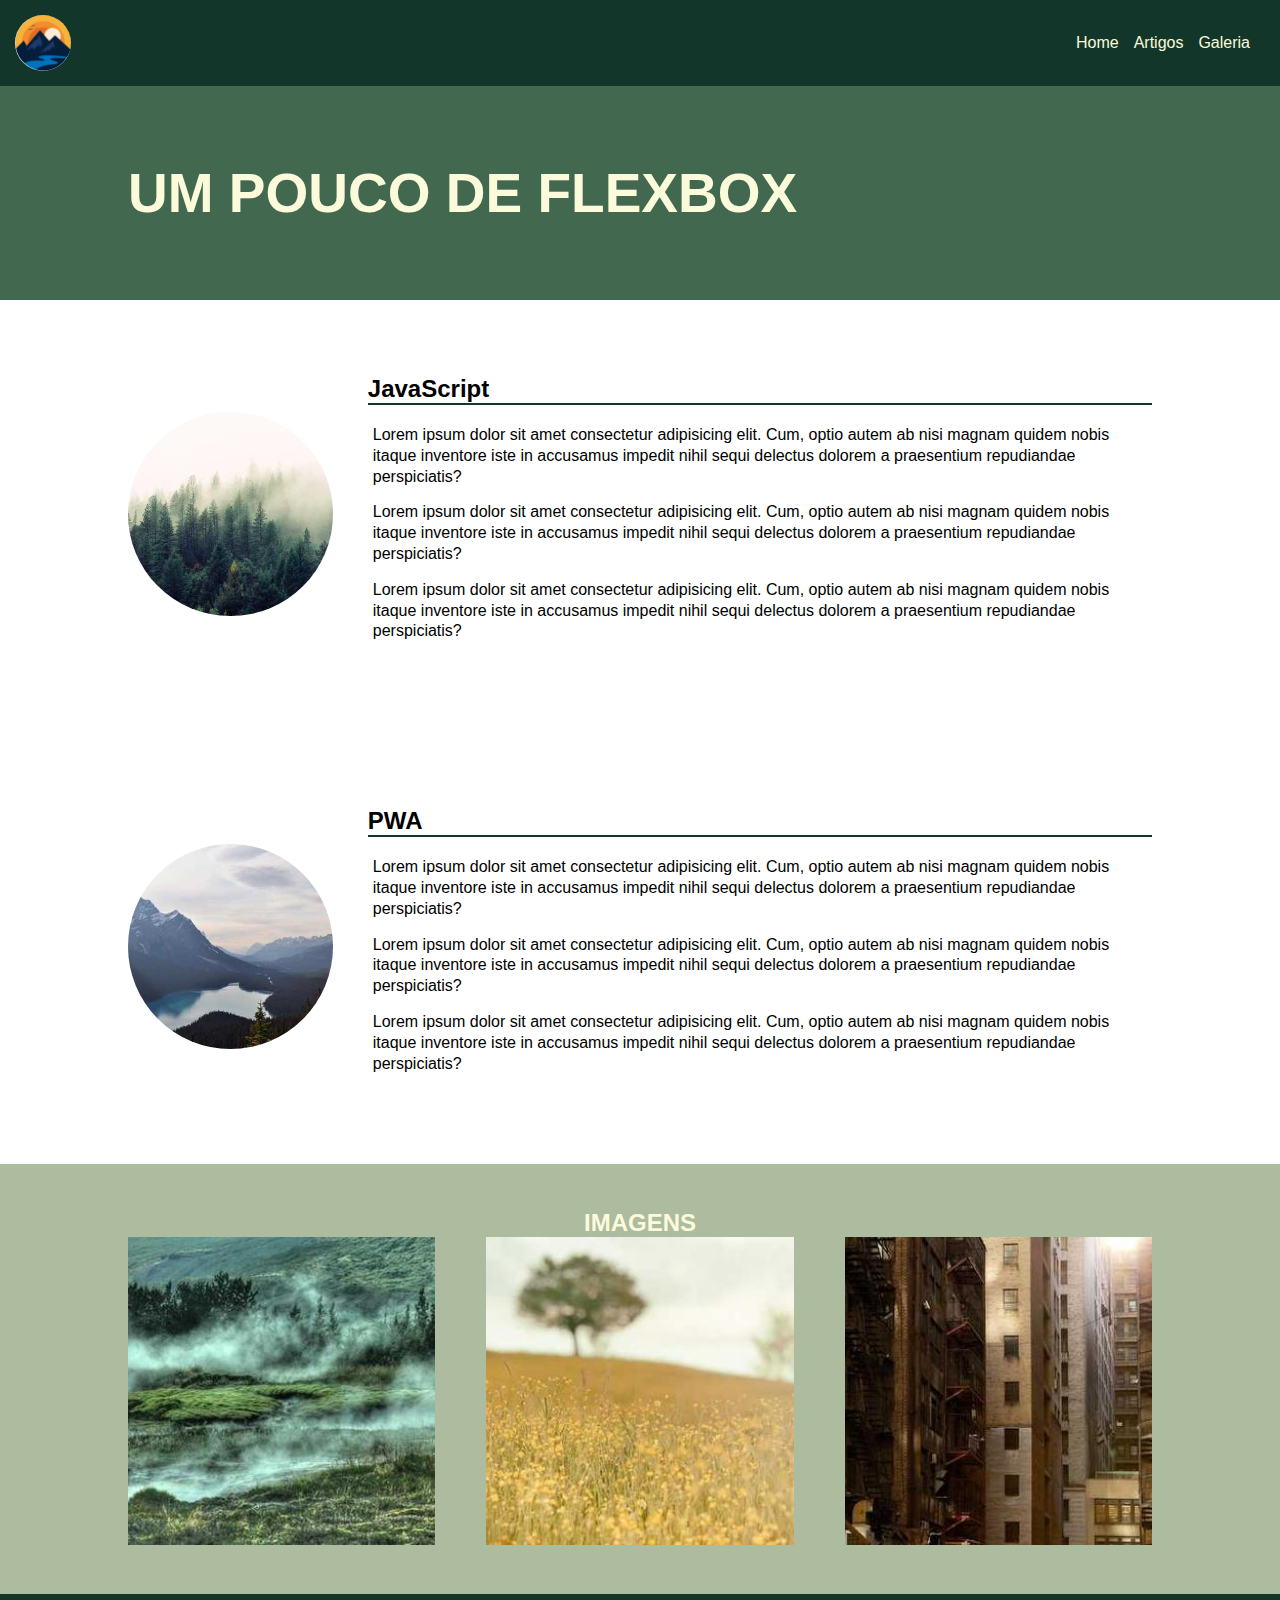
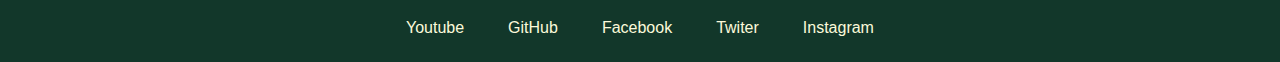
<file: index.html>
<!DOCTYPE html>
<html lang="pt-br">

<head>
    <meta charset="UTF-8">
    <meta http-equiv="X-UA-Compatible" content="IE=edge">
    <meta name="viewport" content="width=device-width, initial-scale=1.0">
    <title>AULA 04</title>
    <link rel="stylesheet" href="css/style.css">
</head>

<body>
    <nav class="nav">
        <img src="imgs/logo.png" alt="logo" id="logo">
        <ul id="lista">
            <li class="lista-item">
                <a href="#" class="lista-item-link">Home</a>
            </li>
            <li class="lista-item">
                <a href="pg/artigos.html" class="lista-item-link">Artigos</a>
            </li>
            <li class="lista-item">
                <a href="pg/galeria.html" class="lista-item-link">Galeria</a>
            </li>
        </ul>
    </nav>

    <header id="header">
        <div id="container">
            <h1 id="title-1">UM POUCO DE FLEXBOX</h1>
        </div>
    </header>

    <main id="">
        <section class="flex-1 mt-2" id="container">
            <figure class="w-20">
                <img class="img-100" src="imgs/img5.jpg" alt="figura">
            </figure>
            <div class="w-80">
                <h2 class="title-2">JavaScript</h2>
                <p class="p">
                    Lorem ipsum dolor sit amet consectetur adipisicing elit. Cum, optio autem ab nisi magnam quidem
                    nobis itaque inventore iste in accusamus impedit nihil sequi delectus dolorem a praesentium
                    repudiandae perspiciatis?
                </p>
                <p class="p">
                    Lorem ipsum dolor sit amet consectetur adipisicing elit. Cum, optio autem ab nisi magnam quidem
                    nobis itaque inventore iste in accusamus impedit nihil sequi delectus dolorem a praesentium
                    repudiandae perspiciatis?
                </p>
                <p class="p">
                    Lorem ipsum dolor sit amet consectetur adipisicing elit. Cum, optio autem ab nisi magnam quidem
                    nobis itaque inventore iste in accusamus impedit nihil sequi delectus dolorem a praesentium
                    repudiandae perspiciatis?
                </p>
            </div>
        </section>

        <section class="flex-1 mt-2" id="container">
            <figure class="w-20">
                <img class="img-100" src="imgs/img3.jpg" alt="figura">
            </figure>
            <div class="w-80">
                <h2 class="title-2">PWA</h2>
                <p class="p">
                    Lorem ipsum dolor sit amet consectetur adipisicing elit. Cum, optio autem ab nisi magnam quidem
                    nobis itaque inventore iste in accusamus impedit nihil sequi delectus dolorem a praesentium
                    repudiandae perspiciatis?
                </p>
                <p class="p">
                    Lorem ipsum dolor sit amet consectetur adipisicing elit. Cum, optio autem ab nisi magnam quidem
                    nobis itaque inventore iste in accusamus impedit nihil sequi delectus dolorem a praesentium
                    repudiandae perspiciatis?
                </p>
                <p class="p">
                    Lorem ipsum dolor sit amet consectetur adipisicing elit. Cum, optio autem ab nisi magnam quidem
                    nobis itaque inventore iste in accusamus impedit nihil sequi delectus dolorem a praesentium
                    repudiandae perspiciatis?
                </p>
            </div>
        </section>

        <section class="secao-1">
            <div class="secao-container">
                <h2>IMAGENS</h2>
                <div class="flex-1">
                    <figure class="w-30">
                        <img src="imgs/img2.jpg" class="img-100-square" alt="figura">
                    </figure>
                    <figure class="w-30">
                        <img src="imgs/img4.jpg" class="img-100-square" alt="figura">
                    </figure>
                    <figure class="w-30">
                        <img src="imgs/img6.jpg" class="img-100-square" alt="figura">
                    </figure>

                </div>
            </div>
        </section>

        <footer class="footer">
            <ul class="lista-footer">
                <li><a href="" class="links-footer">Youtube</a></li>
                <li><a href="" class="links-footer">GitHub</a></li>
                <li><a href="" class="links-footer">Facebook</a></li>
                <li><a href="" class="links-footer">Twiter</a></li>
                <li><a href="" class="links-footer">Instagram</a></li>
            </ul>
        </footer>
    </main>


</body>

</html>
</file>
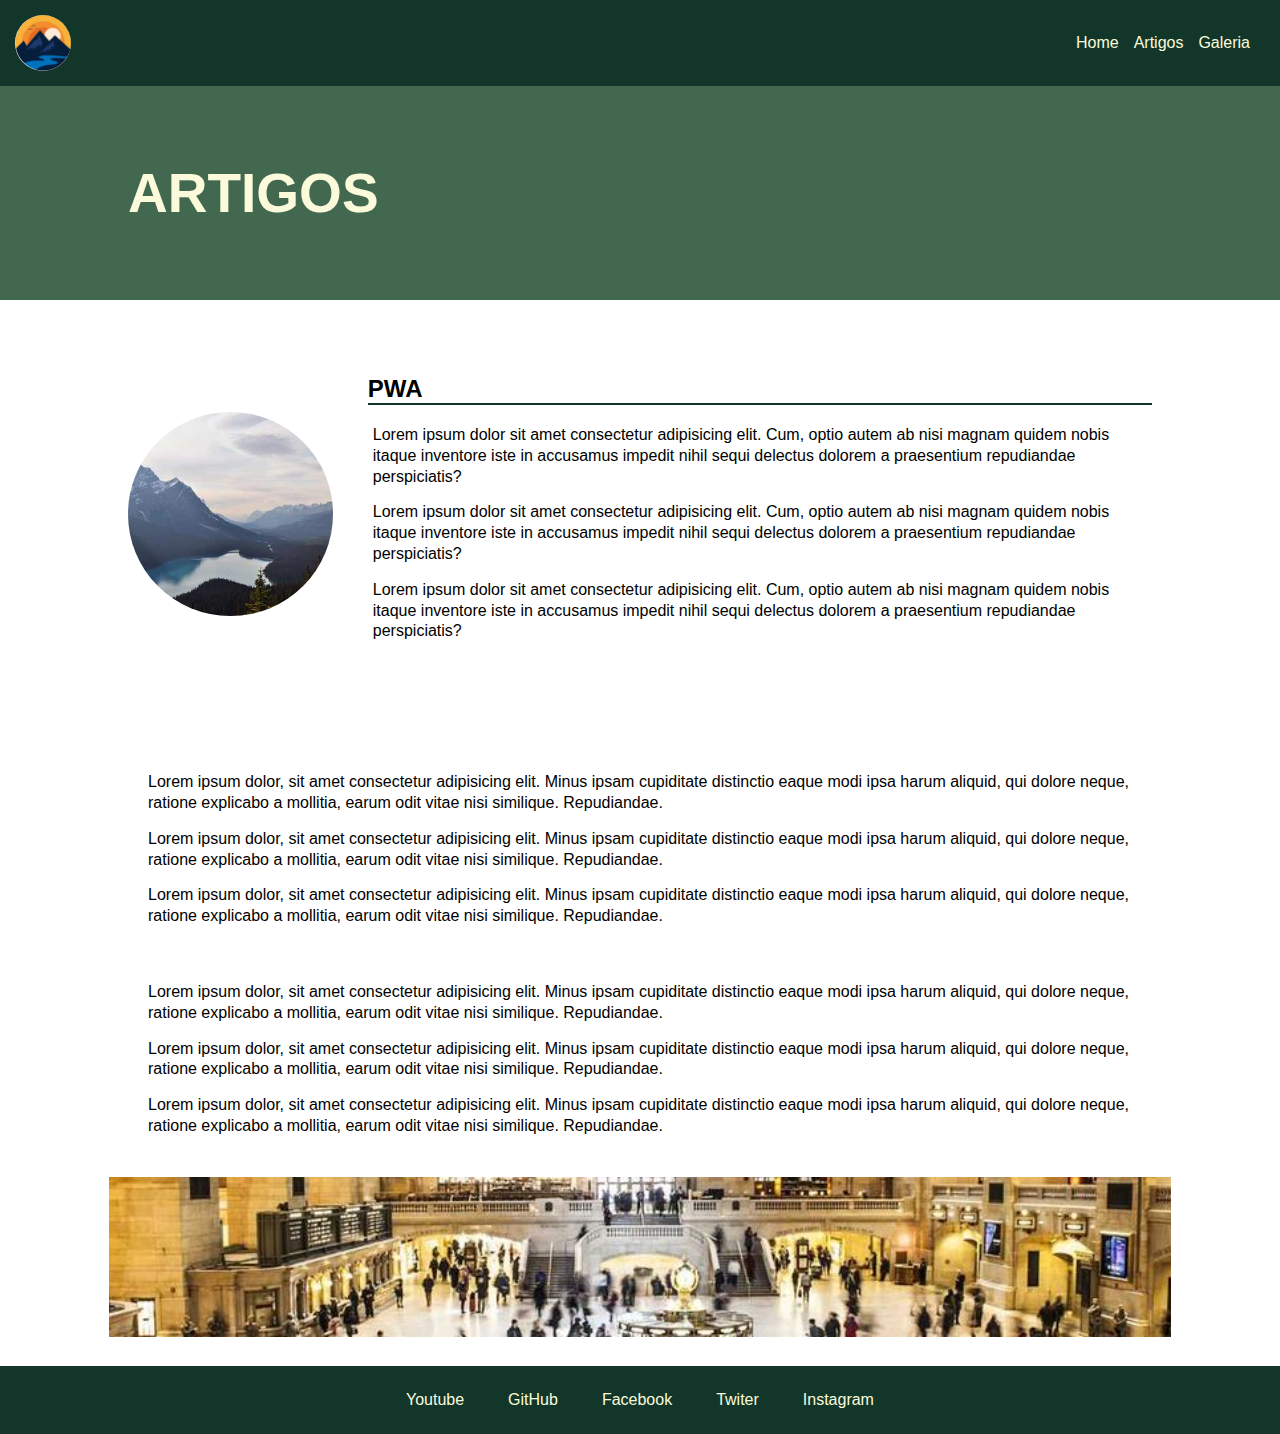
<file: pg/artigos.html>
<!DOCTYPE html>
<html lang="pt-br">

<head>
    <meta charset="UTF-8">
    <meta http-equiv="X-UA-Compatible" content="IE=edge">
    <meta name="viewport" content="width=device-width, initial-scale=1.0">
    <title>AULA 04</title>
    <link rel="stylesheet" href="../css/style.css">
</head>

<body>
    <nav class="nav">
        <img src="../imgs/logo.png" alt="logo" id="logo">
        <ul id="lista">
            <li class="lista-item">
                <a href="../index.html" class="lista-item-link">Home</a>
            </li>
            <li class="lista-item">
                <a href="#" class="lista-item-link">Artigos</a>
            </li>
            <li class="lista-item">
                <a href="galeria.html" class="lista-item-link">Galeria</a>
            </li>
        </ul>
    </nav>

    <header id="header">
        <div id="container">
            <h1 id="title-1">ARTIGOS</h1>
        </div>
    </header>

    <main id="">
        <section class="flex-1 mt-2" id="container">
            <figure class="w-20">
                <img class="img-100" src="../imgs/img3.jpg" alt="figura">
            </figure>
            <div class="w-80">
                <h2 class="title-2">PWA</h2>
                <p class="p">
                    Lorem ipsum dolor sit amet consectetur adipisicing elit. Cum, optio autem ab nisi magnam quidem
                    nobis itaque inventore iste in accusamus impedit nihil sequi delectus dolorem a praesentium
                    repudiandae perspiciatis?
                </p>
                <p class="p">
                    Lorem ipsum dolor sit amet consectetur adipisicing elit. Cum, optio autem ab nisi magnam quidem
                    nobis itaque inventore iste in accusamus impedit nihil sequi delectus dolorem a praesentium
                    repudiandae perspiciatis?
                </p>
                <p class="p">
                    Lorem ipsum dolor sit amet consectetur adipisicing elit. Cum, optio autem ab nisi magnam quidem
                    nobis itaque inventore iste in accusamus impedit nihil sequi delectus dolorem a praesentium
                    repudiandae perspiciatis?
                </p>
            </div>
        </section>

        <section class="p-artigo mt-2">
            <p class="p w-80">
                Lorem ipsum dolor, sit amet consectetur adipisicing elit. Minus ipsam cupiditate distinctio eaque modi ipsa harum aliquid, qui dolore neque, ratione explicabo a mollitia, earum odit vitae nisi similique. Repudiandae.
            </p>
            <p class="p w-80">
                Lorem ipsum dolor, sit amet consectetur adipisicing elit. Minus ipsam cupiditate distinctio eaque modi ipsa harum aliquid, qui dolore neque, ratione explicabo a mollitia, earum odit vitae nisi similique. Repudiandae.
            </p>
            <p class="p w-80">
                Lorem ipsum dolor, sit amet consectetur adipisicing elit. Minus ipsam cupiditate distinctio eaque modi ipsa harum aliquid, qui dolore neque, ratione explicabo a mollitia, earum odit vitae nisi similique. Repudiandae.
            </p>
        </section>

        <section class="p-artigo mt-2">
            <p class="p w-80">
                Lorem ipsum dolor, sit amet consectetur adipisicing elit. Minus ipsam cupiditate distinctio eaque modi ipsa harum aliquid, qui dolore neque, ratione explicabo a mollitia, earum odit vitae nisi similique. Repudiandae.
            </p>
            <p class="p w-80">
                Lorem ipsum dolor, sit amet consectetur adipisicing elit. Minus ipsam cupiditate distinctio eaque modi ipsa harum aliquid, qui dolore neque, ratione explicabo a mollitia, earum odit vitae nisi similique. Repudiandae.
            </p>
            <p class="p w-80">
                Lorem ipsum dolor, sit amet consectetur adipisicing elit. Minus ipsam cupiditate distinctio eaque modi ipsa harum aliquid, qui dolore neque, ratione explicabo a mollitia, earum odit vitae nisi similique. Repudiandae.
            </p>
        </section>

        <section class="section-img">
            <figure class="figure-section">
                <img src="../imgs/img7.jpg" alt="imagem" class="w-100">
            </figure>
        </section>

        <footer class="footer">
            <ul class="lista-footer">
                <li><a href="" class="links-footer">Youtube</a></li>
                <li><a href="" class="links-footer">GitHub</a></li>
                <li><a href="" class="links-footer">Facebook</a></li>
                <li><a href="" class="links-footer">Twiter</a></li>
                <li><a href="" class="links-footer">Instagram</a></li>
            </ul>
        </footer>
    </main>


</body>

</html>
</file>
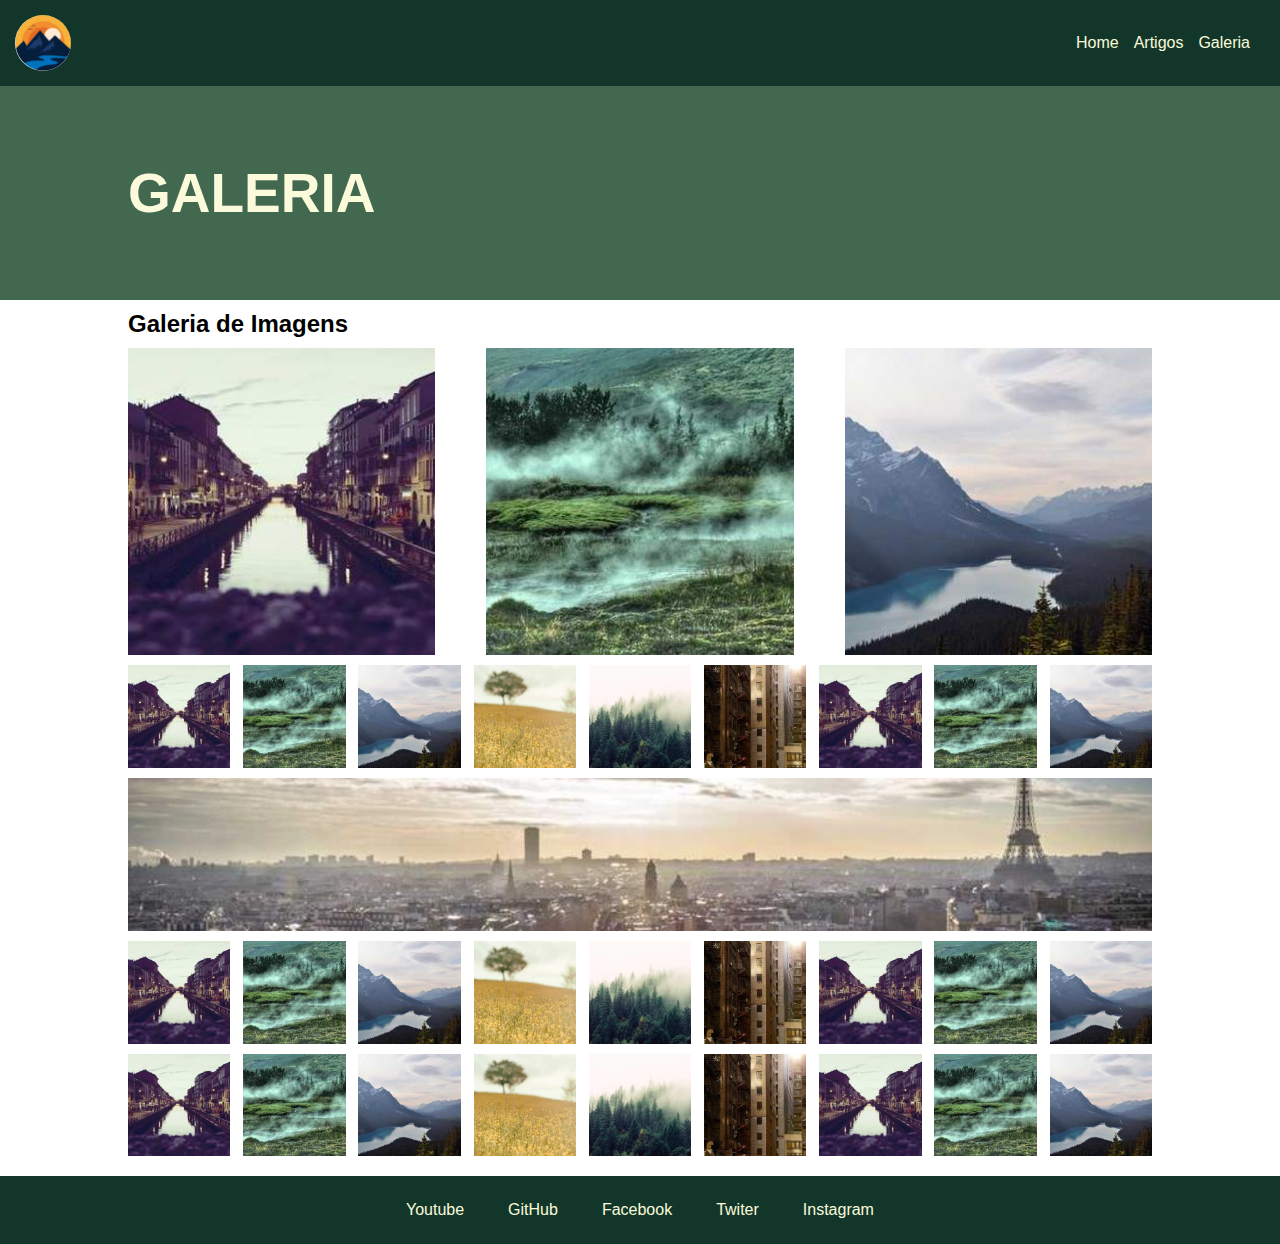
<file: pg/galeria.html>
<!DOCTYPE html>
<html lang="pt-br">

<head>
    <meta charset="UTF-8">
    <meta http-equiv="X-UA-Compatible" content="IE=edge">
    <meta name="viewport" content="width=device-width, initial-scale=1.0">
    <title>AULA 04</title>
    <link rel="stylesheet" href="../css/style.css">
</head>

<body>
    <nav class="nav">
        <img src="../imgs/logo.png" alt="logo" id="logo">
        <ul id="lista">
            <li class="lista-item">
                <a href="../index.html" class="lista-item-link">Home</a>
            </li>
            <li class="lista-item">
                <a href="artigos.html" class="lista-item-link">Artigos</a>
            </li>
            <li class="lista-item">
                <a href="#" class="lista-item-link">Galeria</a>
            </li>
        </ul>
    </nav>

    <header id="header">
        <div id="container">
            <h1 id="title-1">GALERIA</h1>
        </div>
    </header>

    <main>
        <section style="display: flex; justify-content: center; margin: 10px 0 10px 0;">
            <figure style="width: 80%;">
                <h2>Galeria de Imagens</h2>
                <div class="imgs-galeria">
                    <img src="../imgs/img1.jpg" alt="imagem" class="w-30">
                    <img src="../imgs/img2.jpg" alt="imagem" class="w-30">
                    <img src="../imgs/img3.jpg" alt="imagem" class="w-30">
                </div>
                <div class="imgs-galeria">
                    <img src="../imgs/img1.jpg" alt="imagem" class="h-03">
                    <img src="../imgs/img2.jpg" alt="imagem" class="h-03">
                    <img src="../imgs/img3.jpg" alt="imagem" class="h-03">
                    <img src="../imgs/img4.jpg" alt="imagem" class="h-03">
                    <img src="../imgs/img5.jpg" alt="imagem" class="h-03">
                    <img src="../imgs/img6.jpg" alt="imagem" class="h-03">
                    <img src="../imgs/img1.jpg" alt="imagem" class="h-03">
                    <img src="../imgs/img2.jpg" alt="imagem" class="h-03">
                    <img src="../imgs/img3.jpg" alt="imagem" class="h-03">
                </div>
                <div class="imgs-galeria">

                    <img src="../imgs/img8.jpg" alt="imagem" class="w-100">

                </div>
                <div class="imgs-galeria">
                    <img src="../imgs/img1.jpg" alt="imagem"  class="h-03">
                    <img src="../imgs/img2.jpg" alt="imagem"  class="h-03">
                    <img src="../imgs/img3.jpg" alt="imagem"  class="h-03">
                    <img src="../imgs/img4.jpg" alt="imagem"  class="h-03">
                    <img src="../imgs/img5.jpg" alt="imagem"  class="h-03">
                    <img src="../imgs/img6.jpg" alt="imagem"  class="h-03">
                    <img src="../imgs/img1.jpg" alt="imagem"  class="h-03">
                    <img src="../imgs/img2.jpg" alt="imagem"  class="h-03">
                    <img src="../imgs/img3.jpg" alt="imagem"  class="h-03">
                </div>
                <div class="imgs-galeria">
                    <img src="../imgs/img1.jpg" alt="imagem"  class="h-03">
                    <img src="../imgs/img2.jpg" alt="imagem"  class="h-03">
                    <img src="../imgs/img3.jpg" alt="imagem"  class="h-03">
                    <img src="../imgs/img4.jpg" alt="imagem"  class="h-03">
                    <img src="../imgs/img5.jpg" alt="imagem"  class="h-03">
                    <img src="../imgs/img6.jpg" alt="imagem"  class="h-03">
                    <img src="../imgs/img1.jpg" alt="imagem"  class="h-03">
                    <img src="../imgs/img2.jpg" alt="imagem"  class="h-03">
                    <img src="../imgs/img3.jpg" alt="imagem"  class="h-03">
                </div>
            </figure>
        </section>

        <footer class="footer">
            <ul class="lista-footer">
                <li><a href="" class="links-footer">Youtube</a></li>
                <li><a href="" class="links-footer">GitHub</a></li>
                <li><a href="" class="links-footer">Facebook</a></li>
                <li><a href="" class="links-footer">Twiter</a></li>
                <li><a href="" class="links-footer">Instagram</a></li>
            </ul>
        </footer>
    </main>


</body>

</html>
</file>
<file: css/style.css>
:root{ /*cira variáveis*/
    --cor1:#12372A; /*cria a variável*/
    --cor2:#436850; 
    --cor3:#ADBC9F; 
    --cor4:#FBFADA;
}
.nav{
    background-color: var(--cor1);
    color: var(--cor4);
    display: flex;
    justify-content: space-between;
    align-items: center;
    padding: 15px;
}
*{
    margin: 0;
    padding: 0;
    font-family: sans-serif;
    
}
#logo{
    border-radius: 100%;
    width: 56px;
}
#lista{
    display: flex;
    align-items: center;
}
.lista-item{
    margin-right: 15px;
    list-style: none;
}
.lista-item-link{
    text-decoration: none;
    color: var(--cor4);
    transition: 0.3s;
}
.lista-item-link:hover{
    text-shadow: 2px 2px 2px var(--cor4);
    text-decoration: solid;
    transition: 0.3s;
}
#header{
    color: var(--cor4);
    background-color: var(--cor2);
}
#container{
    width: 80%;
    margin: 0% auto;
    padding: 75px 0 75px 0;
}
#title-1{
    font-size: 55px;
}
.flex-1{
    display: flex;
    justify-content: space-between;
    align-items: center;
}
.img-100{
    width: 100%;
    border-radius: 50%;
}
.w-20{
    width: 20%;
}
.w-80{
    width: 80%;
}
.p{
    line-height: 1.3;
    margin-bottom: 15px;
    padding-left: 40px;
}
.title-2{
    margin-left: 35px;
    border-bottom: 2px solid var(--cor1);
    margin-bottom: 20px;
}
.flex-1{
    display: flex;
    justify-content: space-between;
    align-items: center;

}
.mt-2{
    margin-top: 40px;
}
.secao-1{
    background-color: var(--cor3);
    color: var(--cor4);
    text-align: center;
    padding-top: 45px;
    padding-bottom: 45px;
}
.w-30{
    width: 30%;
}
.img-100-square{
    width: 100%;
}
.secao-container{
    width: 80%;
    margin: 0 auto;
}
.footer{
    background-color: #12372A;
    width: 100%;
    padding: 25px 0 25px 0;
    display: flex;
    justify-content: center;
}
.lista-footer{
    list-style: none;
    justify-content: space-around;
    display: flex;
    width: 40%;
}
.links-footer{
    color: var(--cor4);
    text-decoration: none;
    transition: 0.3s;
    margin: 0 5px 0 5px;
}
.links-footer:hover{
    color: black;
    text-decoration: underline;
    transition: 0.3s;
}
.p-artigo{
    width: 100%;
    align-items: center;
    display: flex;
    justify-content: center;
    flex-direction: column;
}
.section-img{
    width: 100%;
    display: flex;
    justify-content: center;
    align-items: center;
}
.w-100{
    width: 100%;
}
.figure-section{
    width: 83%;
    padding: 2% 0 2% 0;
}
.h-03{
    width: 10%;
}
.imgs-galeria{
    display: flex; 
    justify-content: space-between;
    margin: 10px 0 10px 0;
}
</file>
